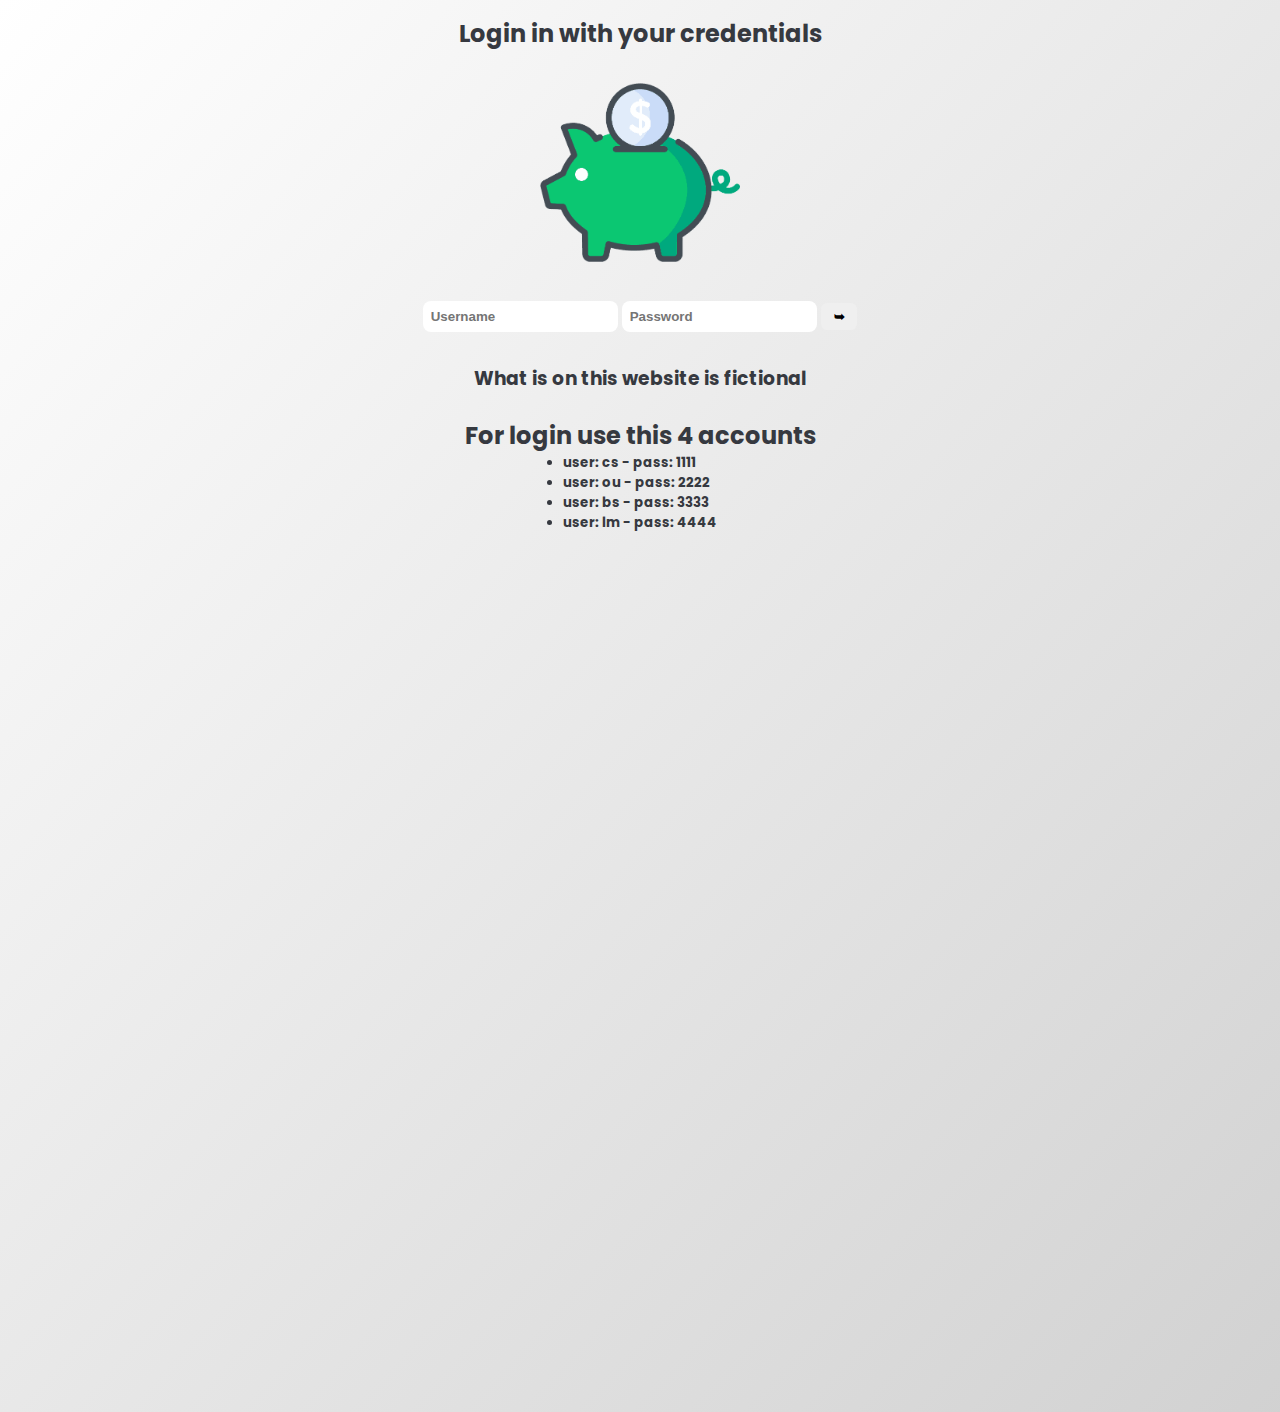
<file: BancaArdealul/bank.html>
<!DOCTYPE html>
<html lang="en">
<head>
    <meta charset="UTF-8">
    <meta http-equiv="X-UA-Compatible" content="IE=edge">
    <meta name="viewport" content="width=device-width, initial-scale=1.0">
    <link rel="stylesheet" href="css/style.css">
    <title>Banca Ardeal</title>
</head>
<body>
    <header>
        <nav class="div-principal">
            <button class="btn__logout div-4">Logout</button>
                
           
            
            <div class="div-1">
                
                <h2 class="welcome__message">Login in with your credentials</h2>
            </div>
            
            <div class="logo div-2">
                <img src="./assets/logo.png">
            </div>

            <div class="login__form div-3">
                <input type="text" class="input__user" placeholder="Username">
                <input type="password" class="input__pass" placeholder="Password">
                <button class="btn__login">&#10149;</button>
            </div>

            
            
            <section class="info div-5">
        
                <h3>What is on this website is fictional</h3>
                <br>
                <h2>For login use this 4 accounts</h2>
                <h5>
                    <li>user: cs - pass: 1111</li>
                    <li>user: ou - pass: 2222</li>
                    <li>user: bs - pass: 3333</li>
                    <li>user: lm - pass: 4444</li>
               </h5>
        
            </section>
        
        </nav>
    </header>

   

    <section>

    </section>


    <section class="current__balance">
        <div class="text__balance">
            <h3>Current balance</h3>
            <p class="label__date">As of 17/02/2022</p>
        </div>
        <h3 class="balance">0000<img class="icon" src="./assets/dollaricon.png"></h3>
    </section>

    <main class="app">

        <!-- History Transactions -->
        <div class="section__i">
            <div class="history__transactions">
                <div class="history__row">
                    <div class="history__type type__deposit">1 DEPOSIT</div>
                    <div class="history__date">2 DAYS AGO</div>
                    <div class="history__value">34 <img class="icon" src="./assets/dollaricon.png"></div>
                </div>
                <div class="history__row">
                    <div class="history__type type__withdrawal">1 WITHDRAWAL</div>
                    <div class="history__date">10/02/2022</div>
                    <div class="history__value">-12 <img class="icon" src="./assets/dollaricon.png"></div>
                </div>
            </div>


            <!-- Summary -->
            <div class="summary">
                <div class="summary_label">In</div>
                <div class="summary_value value__in">000 <img class="icon" src="./assets/dollaricon.png"></div>
                <div class="summary_label">Out</div>
                <div class="summary_value value__out">000 <img class="icon" src="./assets/dollaricon.png"></div>
                <button class="btn__sort">Sort &darr;</button>
            </div>
        </div>


        <!-- Operations -->
        <div class="section_ii">
            <div class="operation operation__transfer">
                <h3>Transfer <img class="icon" src="./assets/dollaricon.png"></h3>
                <form>
                    <input type="text" class="form__input form__to">
                    <label>Transfer to</label>
                    <input type="number" class="form__input form__value--amount">
                    <label>Amount</label><br>
                    <button class="btn__transfer--to">&#10149;</button>
                </form>
            </div>

            <!-- ADD -->
            <div class="section_ii">
                <div class="operation operation__add">
                    <h3>Add <img class="icon" src="./assets/dollaricon.png"></h3>
                    <form>
                        <input type="number" class="form__input form__value--add">
                        <label>Amount</label><br>
                        <button class="btn__add">&#10149;</button>
                        <p>* you can add double of the max transfer. Ex. Max transfer present: 50 = Max add 100</p>
                    </form>
                </div>

            <!-- Close Account -->
            <div class="operation operation__close">
                <h3>Close account</h3>
                <form>
                    <input type="text" class="form__input form__close--user">
                    <label>Confirm user</label>
                    <input type="password" class="form__input form__close--pass">
                    <label>Confirm pass</label><br>
                    <button class="btn__close">&#10149;</button>
                </form>
            </div>
        </div>
    </main>

    <script src="app.js"></script>
</body>
</html>
</file>
<file: BancaArdealul/css/style.css>
@import url('https://fonts.googleapis.com/css2?family=Poppins:wght@100;200;300;400;500;600;700&display=swap');

:root {
  --color-in: #d6bbbb;
  --color-out: #df405a;
  --color-bg-1: rgba(255, 255, 255, 0.75);
  --color-bg-2: rgba(194, 194, 194, 0.75);
}

* {
  margin: 0;
  padding: 0;
  box-sizing: border-box;
}

body {
  background-image: linear-gradient(
    to right bottom,
    var(--color-bg-1),
    var(--color-bg-2)
  );

  background-size: cover;
  background-position: center;
  background-repeat: no-repeat;
  min-width: 320px;
  max-width: 1200px;
  margin: auto;
  font-family: 'Poppins', sans-serif;
  color: #363940;
}

.icon {
  width: 1.5rem;
}

nav {
  display: flex;
  justify-content: space-between;
  align-items: center;
  padding: 1rem;
}

nav input {
  padding: 0.5rem;
  border: none;
  border-radius: 0.5rem;
  font-weight: 700;
}

.btn__login,
.btn__logout {
  padding: 0.4rem 0.8rem;
  border-radius: 0.4rem;
  border: none;
  font-weight: 700;
  cursor: pointer;
  transition: all 0.4s;
}

.btn__logout {
  display: none;
}

.btn__login:active,
.btn__logout:active {
  transform: scale(1.1);
}

.logo img {
  width: 200px;
}

.info {
  display: flex;
  flex-direction: column;
  align-items: center;
  margin: 2rem 0 4rem 0;
}

.current__balance {
  display: flex;
  justify-content: space-around;
  align-items: flex-start;
  margin: 2rem;
  font-size: clamp(1.5rem, 2.5vw, 2rem);
  opacity: 0;
  transition: all 0.5s;
}

.balance {
  display: flex;
  align-items: center;
  gap: 0.4rem;
}

.app {
  position: relative;
  display: flex;
  align-items: baseline;
  justify-content: center;
  flex-wrap: wrap-reverse;
  gap: 2rem;
  margin: 0 auto;
  opacity: 0;
  transition: all 0.5s;
}

.section__i {
  max-width: 500px;
  width: 100%;
}

/* History Transactions */
.history__transactions {
  width: 100%;
  height: 500px;
  margin: 0 auto;

  background-color: #f0fff3;
  overflow: scroll;
  box-shadow: inset 0px 11px 8px -10px #ccc, inset 0px -11px 8px -10px #ccc;
}

.history__row {
  display: flex;
  gap: 1rem;
  justify-content: space-between;
  align-items: center;
  font-size: clamp(0.5rem, 2.5vw, 1rem);
  border-bottom: 1px solid #e2ddac;
  padding: 01rem;
}

.history__value {
  display: flex;
  align-items: center;
  gap: 0.2rem;
}

.type__deposit {
  background-color: var(--color-in);
  padding: 0.4rem 0.7rem;
  border-radius: 0.6rem;
  text-transform: uppercase;
}

.type__withdrawal {
  background-color: var(--color-out);
  padding: 0.4rem 0.7rem;
  border-radius: 0.6rem;
  text-transform: uppercase;
}

/* Summary */
.summary {
  /* width: 500px; */
  display: flex;
  margin: 1rem;
  justify-content: center;
  align-items: center;
  text-align: center;
  font-size: 1.3rem;
  gap: 1rem;
}

.summary_value {
  display: flex;
  align-items: center;
  gap: 0.2rem;
}

.summary button {
  padding: 0.4rem 0.8rem;
  border-radius: 0.4rem;
  border: none;
  font-weight: 700;
  cursor: pointer;
}

.value__in {
  color: var(--color-in);
}

.value__out {
  color: var(--color-out);
}

.section_ii {
  max-width: 400px;
  width: 100%;
  display: flex;
  flex-direction: column;
  justify-content: center;
  align-items: center;
  gap: 2rem;
}

.section_ii h3 {
  display: flex;
  gap: 0.2rem;
}

.operation {
  width: 100%;
  padding: 1.5rem;
  border-radius: 0.5rem;
  display: flex;
  flex-direction: column;
  justify-content: flex-start;
}

.operation input {
  padding: 0.4rem;
  margin: 0.4rem;
  border-radius: 0.4rem;
  border: none;
  text-align: center;
  font-weight: 600;
}

.operation button {
  padding: 0.4rem 0.8rem;
  border-radius: 0.4rem;
  border: none;
  font-weight: 700;
  cursor: pointer;
}

.operation__transfer {
  background-image: linear-gradient(to top, #96e4df 0%, #4dccc6 100%);
}

.operation__close {
  background-image: linear-gradient(to top, #0bab64 0%, #3bb78f 100%);
}

.operation__add {
  background-image: linear-gradient(to top, #ffdd00 0%, #fbb034 100%);
}

/* Widget Crypto */

.widget__crypto {
  display: flex;
  margin: auto;
  justify-content: center;
  gap: 0.5rem;
}

.crypto {
  display: flex;
  gap: 0.2rem;
  font-weight: 700;
}

.crypto img {
  width: 20px;
  height: 20px;
}

@media screen and (max-width: 985px) {
  .widget__crypto {
    flex-direction: column;
    align-items: center;
  }
}

@media screen and (max-width: 650px) {
  nav {
    flex-direction: column;
  }

  .welcome__message {
    font-size: 1rem;
  }

  .div-2 img {
    width: 150px;
  }

  .info h2 {
    font-size: 1rem;
  }

  .info h3 {
    font-size: 0.8rem;
  }

  .info p {
    font-size: 0.6rem;
  }

  .info > li {
    font-size: 0.6rem;
  }

  .current__balance {
    flex-direction: column;
    align-items: center;
    gap: 1rem;
  }

  .text__balance {
    text-align: center;
  }

  .text__balance h3 {
    font-size: 1rem;
  }

  .text__balance p {
    font-size: 1rem;
  }

  .balance {
    font-size: 1rem;
  }

  .history__transactions {
    margin: 0 auto;
  }

  .operation h3 {
    font-size: 1rem;
  }

  .summary {
    font-size: 1rem;
  }
}

@media screen and (max-width: 400px) {
  .operation form {
    display: flex;
    flex-direction: column;
    align-items: flex-start;
  }
}

.div-principal {
  display: flex;
  justify-content: center;
  flex-direction: column;
}

.div-2 {
  margin-top: 2rem;
  margin-bottom: 2rem;
}

.div-4 {
  padding: 0.8rem 2.5rem;
  border-radius: 3rem;
  background-color: #5ec576;
  width: 10rem;
}
</file>
